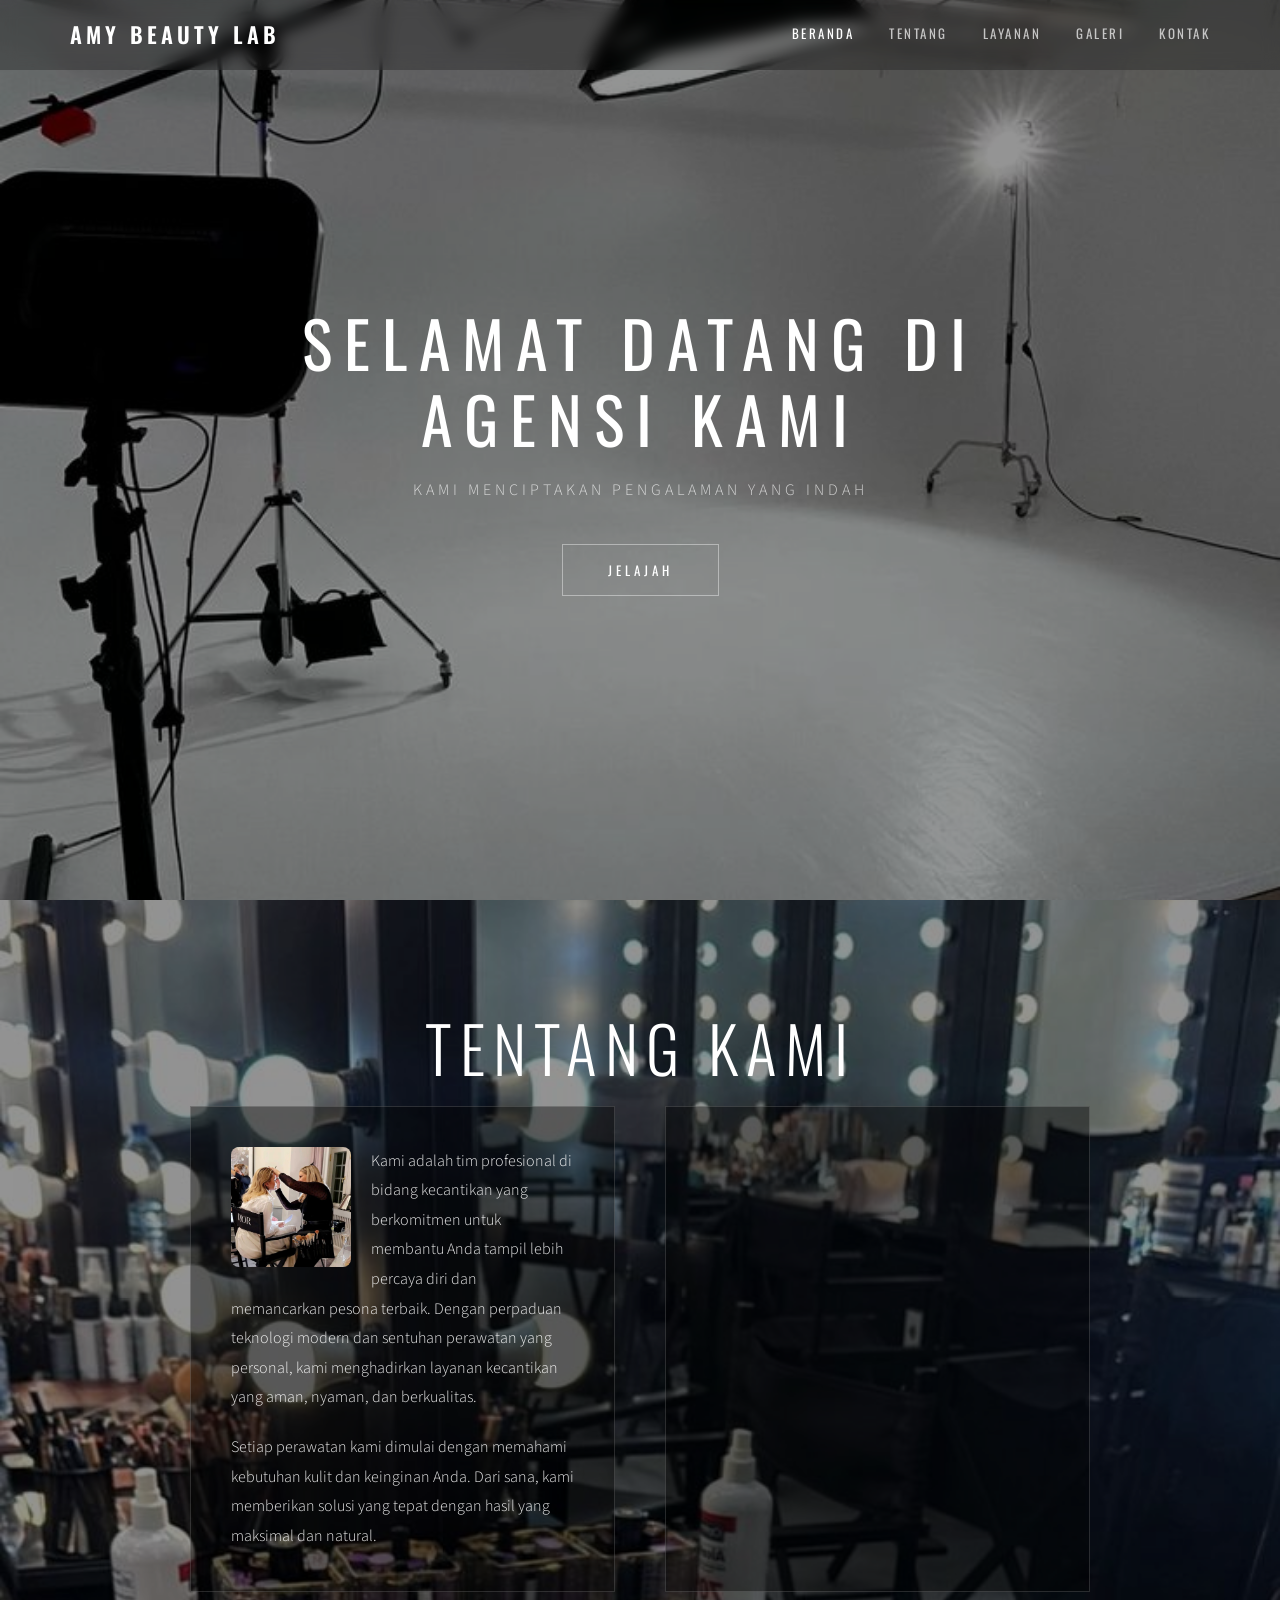
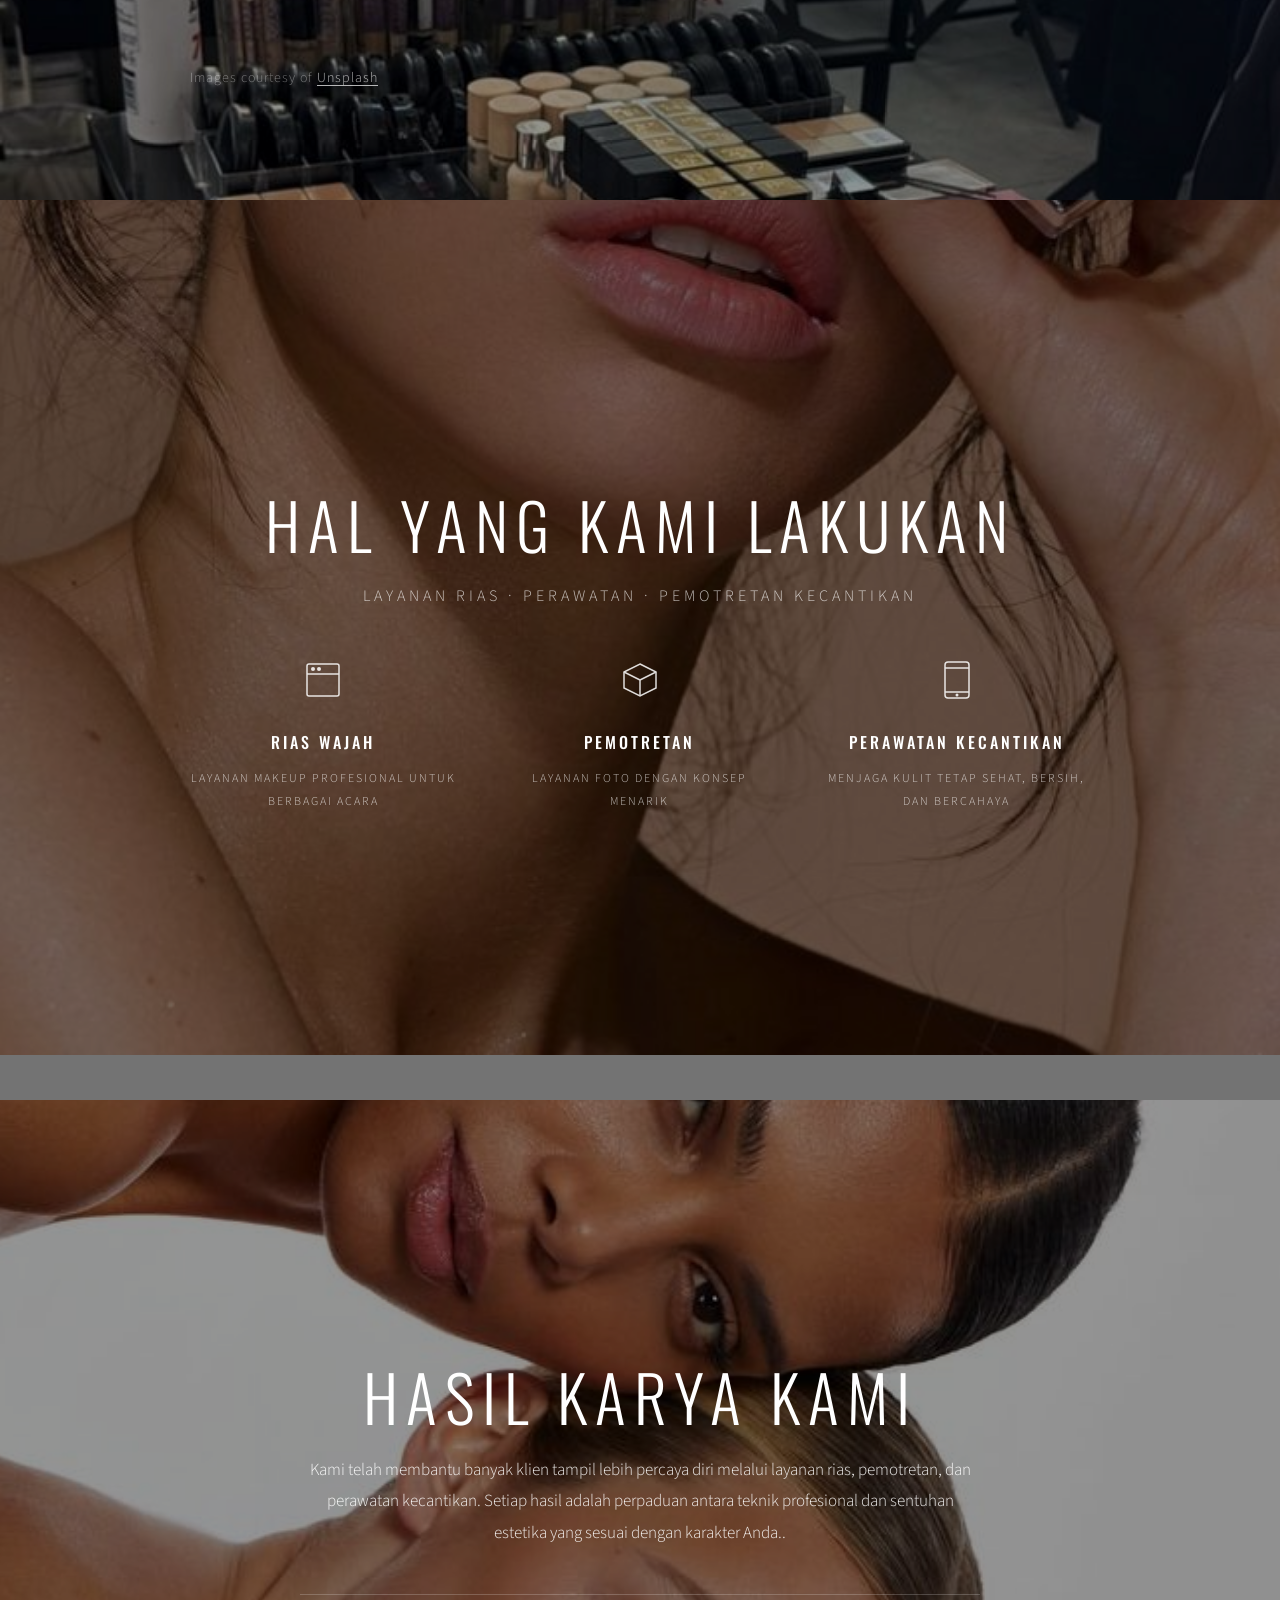
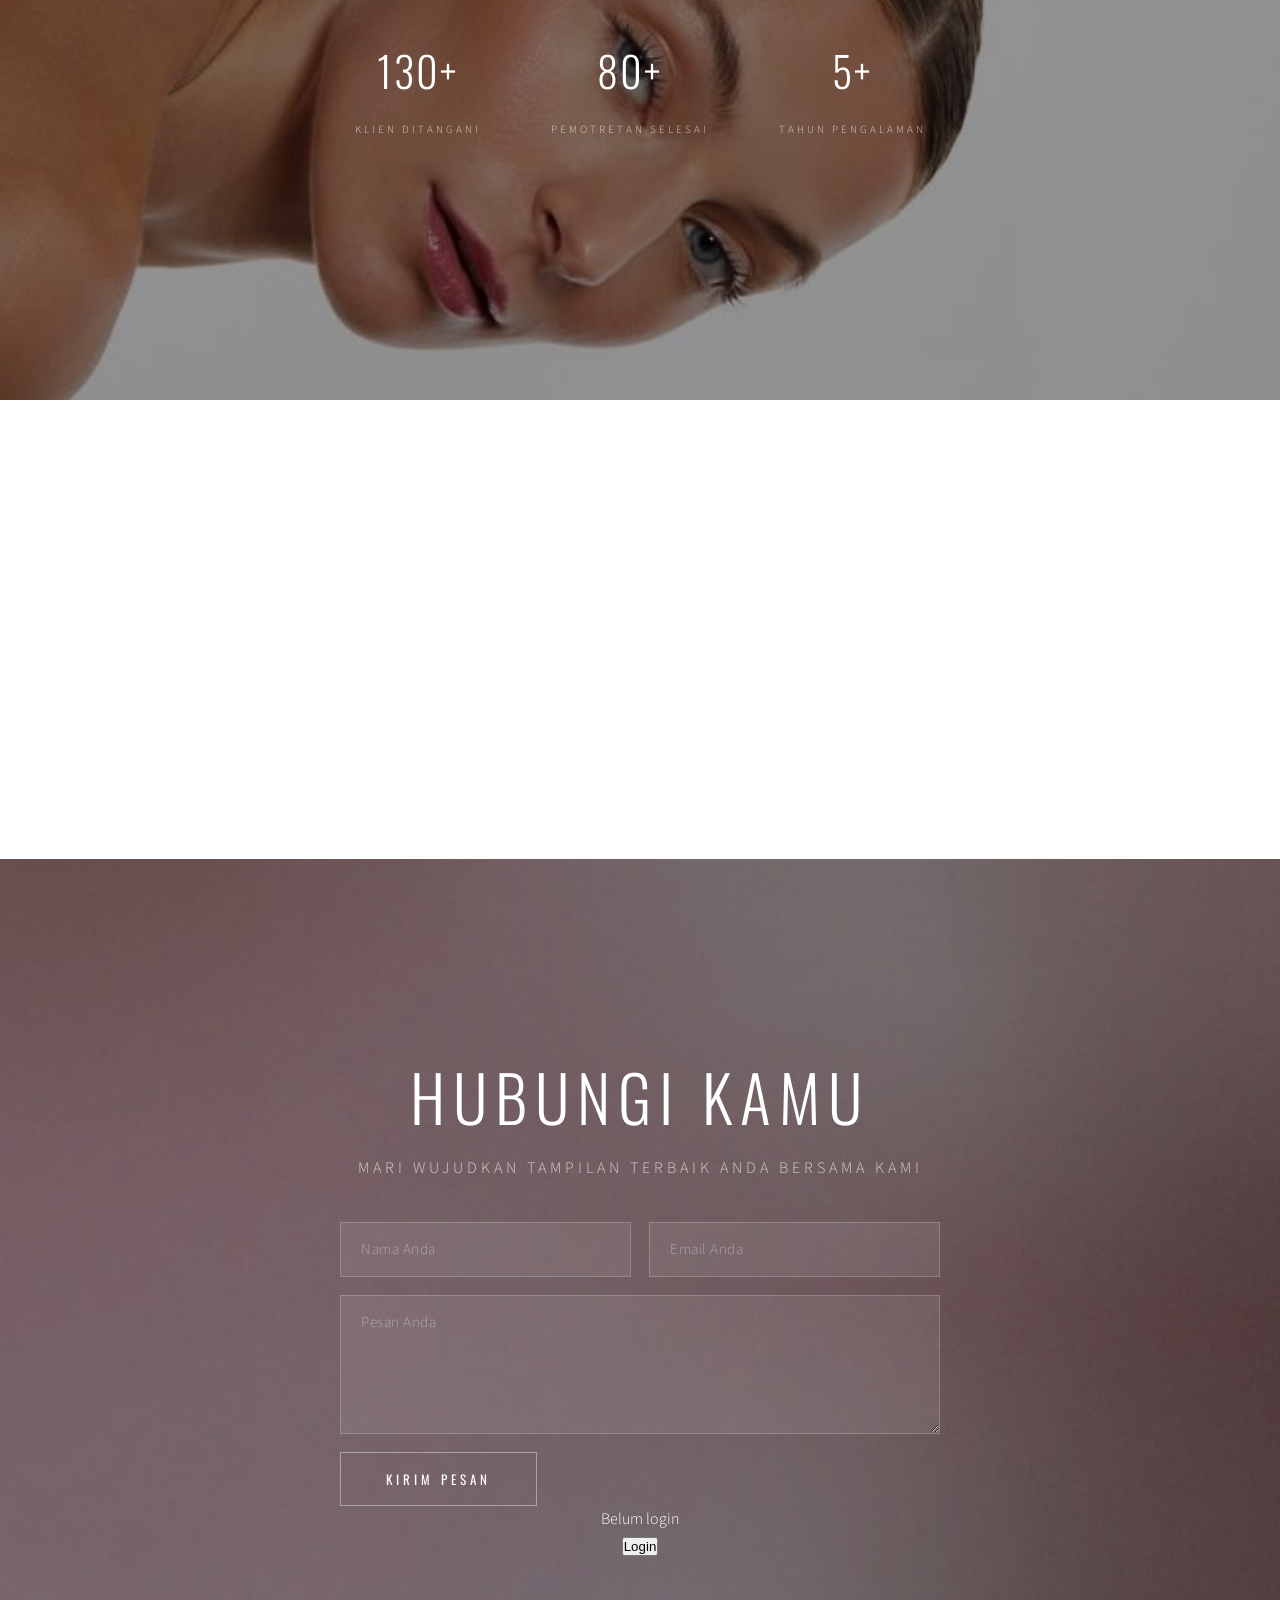
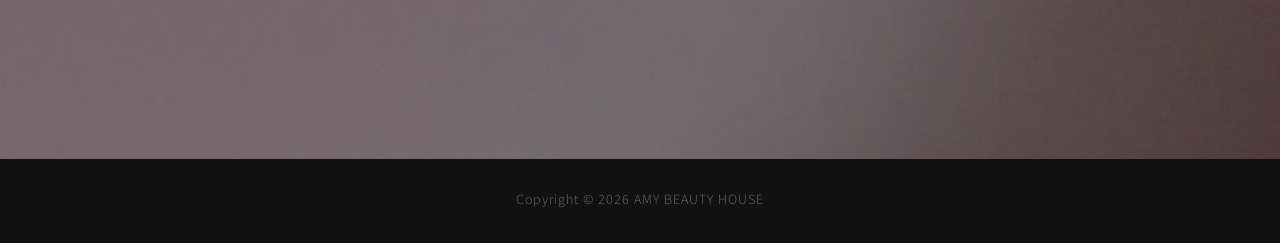
<file: index.html>
<!DOCTYPE html>
<html lang="en">
<head>
    <meta charset="UTF-8">
    <meta name="viewport" content="width=device-width, initial-scale=1.0">
    <title>Parallax Starter - Free HTML CSS Template</title>

    <link rel="preconnect" href="https://fonts.googleapis.com">
    <link rel="preconnect" href="https://fonts.gstatic.com" crossorigin>
    <link href="https://fonts.googleapis.com/css2?family=Oswald:wght@300;400;500;600;700&family=Source+Sans+3:ital,wght@0,300;0,400;0,600;1,300;1,400&display=swap" rel="stylesheet">

    <link rel="stylesheet" href="templatemo-parallax-starter.css">
    <!--

TemplateMo 612 Parallax Starter

https://templatemo.com/tm-612-parallax-starter

-->
</head>
<body>

    <!-- Navigation -->
    <nav id="templatemo-nav">
        <div class="nav-container">
            <a href="#home" class="nav-logo">AMY BEAUTY LAB</a>
            <button class="nav-toggle" id="navToggle" aria-label="Toggle navigation">
                <span></span>
                <span></span>
                <span></span>
            </button>
            <ul class="nav-links" id="navLinks">
                <li><a href="#home" class="active">BERANDA</a></li>
                <li><a href="#about">TENTANG</a></li>
                <li><a href="#services">LAYANAN</a></li>
                <li><a href="#gallery">GALERI</a></li>
                <li><a href="#contact">KONTAK</a></li>
            </ul>
        </div>
    </nav>

    <!-- Section 1: Home / Hero -->
    <section id="home" class="parallax-section">
        <div class="parallax-bg" data-speed="0.5" style="background-image: url('parallax-bg-01.jpg')"></div>
        <div class="parallax-overlay"></div>
        <div class="section-content">
            <h1 class="section-title hero-title">SELAMAT DATANG DI AGENSI KAMI</h1>
            <p class="section-subtitle caps">KAMI MENCIPTAKAN PENGALAMAN YANG INDAH</p>
            <a href="#about" class="btn-scroll">JELAJAH</a>
        </div>
    </section>

    <!-- Section 2: About -->
    <section id="about" class="parallax-section">
        <div class="parallax-bg" data-speed="0.45" style="background-image: url('parallax-bg-02.jpg')"></div>
        <div class="parallax-overlay"></div>
        <div class="section-content">
            <h2 class="section-title">TENTANG KAMI</h2>
            <div class="about-cols">
                <div class="about-col">
                    <div class="about-thumb thumb-top-left">
                        <img src="about-01.jpg" alt="Our Team">
                    </div>
                    <p>Kami adalah tim profesional di bidang kecantikan yang berkomitmen untuk membantu Anda tampil lebih percaya diri dan memancarkan pesona terbaik. Dengan perpaduan teknologi modern dan sentuhan perawatan yang personal, kami menghadirkan layanan kecantikan yang aman, nyaman, dan berkualitas.</p>
                    <p>Setiap perawatan kami dimulai dengan memahami kebutuhan kulit dan keinginan Anda. Dari sana, kami memberikan solusi yang tepat dengan hasil yang maksimal dan natural.</p>
                </div>
                <div class="about-col">
                    <div class="about-thumb-wide">
                        <iframe width="100%" height="500" src="https://www.youtube.com/embed/LLJSfU8oD60" title="makeupMe Professional Cosmetics Promo Demo Video промо-видеоролик" frameborder="0" allow="accelerometer; autoplay; clipboard-write; encrypted-media; gyroscope; picture-in-picture; web-share" referrerpolicy="strict-origin-when-cross-origin" allowfullscreen></iframe>
                    </div>
            </div>
            <p class="unsplash-credit">Images courtesy of <a href="https://unsplash.com" target="_blank">Unsplash</a></p>
        </div>
    </section>

    <!-- Section 3: Services -->
    <section id="services" class="parallax-section">
        <div class="parallax-bg" data-speed="0.55" style="background-image: url('parallax-bg-03.jpg')"></div>
        <div class="parallax-overlay overlay-dark"></div>
        <div class="section-content">
            <h2 class="section-title">HAL YANG KAMI LAKUKAN</h2>
            <p class="section-subtitle caps">LAYANAN RIAS &middot; PERAWATAN &middot; PEMOTRETAN KECANTIKAN</p>
            <div class="services-grid">
                <div class="service-item">
                    <div class="service-icon">
                        <svg width="40" height="40" viewBox="0 0 40 40" fill="none">
                            <rect x="4" y="4" width="32" height="32" rx="2" stroke="white" stroke-width="1.5"/>
                            <line x1="4" y1="14" x2="36" y2="14" stroke="white" stroke-width="1.5"/>
                            <circle cx="10" cy="9" r="2" fill="white"/>
                            <circle cx="16" cy="9" r="2" fill="white"/>
                        </svg>
                    </div>
                    <h3>RIAS WAJAH</h3>
                    <p class="caps">LAYANAN MAKEUP PROFESIONAL UNTUK BERBAGAI ACARA</p>
                </div>
                <div class="service-item">
                    <div class="service-icon">
                        <svg width="40" height="40" viewBox="0 0 40 40" fill="none">
                            <path d="M20 4L36 12V28L20 36L4 28V12L20 4Z" stroke="white" stroke-width="1.5"/>
                            <path d="M20 36V20" stroke="white" stroke-width="1.5"/>
                            <path d="M36 12L20 20" stroke="white" stroke-width="1.5"/>
                            <path d="M4 12L20 20" stroke="white" stroke-width="1.5"/>
                        </svg>
                    </div>
                    <h3>PEMOTRETAN</h3>
                    <p class="caps">LAYANAN FOTO DENGAN KONSEP MENARIK</p>
                </div>
                <div class="service-item">
                    <div class="service-icon">
                        <svg width="40" height="40" viewBox="0 0 40 40" fill="none">
                            <rect x="8" y="2" width="24" height="36" rx="3" stroke="white" stroke-width="1.5"/>
                            <line x1="8" y1="8" x2="32" y2="8" stroke="white" stroke-width="1.5"/>
                            <line x1="8" y1="32" x2="32" y2="32" stroke="white" stroke-width="1.5"/>
                            <circle cx="20" cy="35" r="1.5" fill="white"/>
                        </svg>
                    </div>
                    <h3>PERAWATAN KECANTIKAN</h3>
                    <p class="caps">MENJAGA KULIT TETAP SEHAT, BERSIH, DAN BERCAHAYA</p>
                </div>
            </div>
        </div>
    </section>

    <!-- Section 4: Gallery -->
    <section id="gallery" class="parallax-section">
        <div class="parallax-bg" data-speed="0.5" style="background-image: url('parallax-bg-04.jpg')"></div>
        <div class="parallax-overlay"></div>
        <div class="section-content">
            <h2 class="section-title">HASIL KARYA KAMI</h2>
            <div class="content-block">
                <p>Kami telah membantu banyak klien tampil lebih percaya diri melalui layanan rias, pemotretan, dan perawatan kecantikan. Setiap hasil adalah perpaduan antara teknik profesional dan sentuhan estetika yang sesuai dengan karakter Anda..</p>
                <div class="stats-row">
                    <div class="stat-item">
                        <span class="stat-number">130+</span>
                        <span class="stat-label caps">KLIEN DITANGANI</span>
                    </div>
                    <div class="stat-item">
                        <span class="stat-number">80+</span>
                        <span class="stat-label caps">PEMOTRETAN SELESAI</span>
                    </div>
                    <div class="stat-item">
                        <span class="stat-number">5+</span>
                        <span class="stat-label caps">TAHUN PENGALAMAN</span>
                    </div>
                </div>
            </div>
        </div>
    </section>

    <iframe src="https://www.google.com/maps/embed?pb=!1m18!1m12!1m3!1d3952.8996821581936!2d110.39281007362288!3d-7.800444677427991!2m3!1f0!2f0!3f0!3m2!1i1024!2i768!4f13.1!3m3!1m2!1s0x2e7a57669d43fe55%3A0x75fae1bb400d4da5!2sSMA%20Negeri%208%20Yogyakarta!5e0!3m2!1sid!2sid!4v1779454988703!5m2!1sid!2sid" width="600" height="450" style="border:0;" allowfullscreen="" loading="lazy" referrerpolicy="no-referrer-when-downgrade"></iframe>

    <!-- Section 5: Contact -->
    <section id="contact" class="parallax-section">
        <div class="parallax-bg" data-speed="0.5" style="background-image: url('parallax-bg-05.jpg')"></div>
        <div class="parallax-overlay overlay-medium"></div>
        <div class="section-content">
            <h2 class="section-title">HUBUNGI KAMU</h2>
            <p class="section-subtitle caps">MARI WUJUDKAN TAMPILAN TERBAIK ANDA BERSAMA KAMI</p>
            <div class="contact-form-wrap">
                <form id="contactForm" class="contact-form">
                    <div class="form-row">
                        <input type="text" placeholder="Nama Anda" required>
                        <input type="email" placeholder="Email Anda" required>
                    </div>
                    <textarea placeholder="Pesan Anda" rows="5" required></textarea>
                    <button type="submit" class="btn-submit">KIRIM PESAN</button>
                </form>
            </div>
            <p id="userInfo">Belum login</p>

   <div id="authArea">
        <button onclick="goLogin()" class="nav-cta">Login</button>
   </div>
        </div>
    </section>

    <!-- Footer -->
    <footer id="templatemo-footer">
        <p>Copyright &copy; 2026 AMY BEAUTY HOUSE</p>
    </footer>
    <script src="templatemo-parallax-script.js"></script>
      <script src="login/js/welcome.js"></script>
</body>
</html>
</file>
<file: templatemo-parallax-starter.css>
/* ==========================================================================
   Parallax Starter - Free HTML CSS Template
   
TemplateMo 612 Parallax Starter

https://templatemo.com/tm-612-parallax-starter

   ========================================================================== */

/* --- CSS Variables --- */
:root {
    --font-heading: 'Oswald', sans-serif;
    --font-body: 'Source Sans 3', sans-serif;
    --white: #ffffff;
    --white-90: rgba(255, 255, 255, 0.9);
    --white-70: rgba(255, 255, 255, 0.7);
    --white-40: rgba(255, 255, 255, 0.4);
    --white-20: rgba(255, 255, 255, 0.2);
    --nav-bg: rgba(0, 0, 0, 0.25);
    --nav-bg-scrolled: rgba(0, 0, 0, 0.85);
    --transition-smooth: 0.3s ease;
}

/* --- Reset & Base --- */
*,
*::before,
*::after {
    margin: 0;
    padding: 0;
    box-sizing: border-box;
}

html {
    scroll-behavior: smooth;
}

body {
    font-family: var(--font-body);
    font-weight: 300;
    color: var(--white);
    line-height: 1.7;
    overflow-x: hidden;
}

a {
    text-decoration: none;
    color: inherit;
}

img {
    max-width: 100%;
    display: block;
}

/* --- Navigation --- */
#templatemo-nav {
    position: fixed;
    top: 0;
    left: 0;
    width: 100%;
    z-index: 1000;
    background: var(--nav-bg);
    backdrop-filter: blur(8px);
    -webkit-backdrop-filter: blur(8px);
    transition: background var(--transition-smooth);
}

#templatemo-nav.scrolled {
    background: var(--nav-bg-scrolled);
}

.nav-container {
    max-width: 1200px;
    margin: 0 auto;
    padding: 0 30px;
    display: flex;
    align-items: center;
    justify-content: space-between;
    height: 70px;
}

.nav-logo {
    font-family: var(--font-heading);
    font-size: 22px;
    font-weight: 600;
    letter-spacing: 4px;
    color: var(--white);
}

.nav-links {
    list-style: none;
    display: flex;
    gap: 35px;
}

.nav-links a {
    font-family: var(--font-heading);
    font-size: 13px;
    font-weight: 400;
    letter-spacing: 2.5px;
    color: var(--white-70);
    transition: color var(--transition-smooth), opacity var(--transition-smooth);
}

.nav-links a:hover,
.nav-links a.active {
    color: var(--white);
}

/* Mobile Toggle */
.nav-toggle {
    display: none;
    background: none;
    border: none;
    cursor: pointer;
    padding: 8px;
    flex-direction: column;
    gap: 5px;
}

.nav-toggle span {
    display: block;
    width: 24px;
    height: 2px;
    background: var(--white);
    transition: all var(--transition-smooth);
}

/* --- Parallax Sections --- */
.parallax-section {
    position: relative;
    min-height: 100vh;
    display: flex;
    align-items: center;
    justify-content: center;
    overflow: hidden;
}

/* Parallax Background Image Layer
   Height is 200% and starts at top: -50% to give
   maximum room for large vertical translations */
.parallax-bg {
    position: absolute;
    top: -50%;
    left: 0;
    width: 100%;
    height: 200%;
    background-position: center center;
    background-repeat: no-repeat;
    background-size: cover;
    will-change: transform;
    transition: transform 0.5s cubic-bezier(0.22, 1, 0.36, 1);
    z-index: 0;
}

/* Dark Overlay */
.parallax-overlay {
    position: absolute;
    inset: 0;
    background: rgba(0, 0, 0, 0.42);
    z-index: 1;
}

.parallax-overlay.overlay-dark {
    background: rgba(0, 0, 0, 0.55);
}

.parallax-overlay.overlay-medium {
    background: rgba(0, 0, 0, 0.50);
}

/* Content Layer */
.section-content {
    position: relative;
    z-index: 2;
    max-width: 960px;
    width: 100%;
    padding: 100px 30px;
    text-align: center;
}

/* --- Typography --- */
.section-title {
    font-family: var(--font-heading);
    font-weight: 300;
    font-size: clamp(36px, 6vw, 64px);
    letter-spacing: 8px;
    color: var(--white);
    margin-bottom: 20px;
    line-height: 1.2;
}

.hero-title {
    font-weight: 400;
    letter-spacing: 12px;
}

.section-subtitle {
    font-family: var(--font-body);
    font-size: clamp(13px, 1.6vw, 16px);
    letter-spacing: 4px;
    color: var(--white-70);
    margin-bottom: 40px;
}

.caps {
    text-transform: uppercase;
}

.content-block {
    max-width: 680px;
    margin: 0 auto;
}

.content-block p {
    font-size: 17px;
    color: var(--white-90);
    margin-bottom: 20px;
    line-height: 1.85;
}

/* --- Hero Button --- */
.btn-scroll {
    display: inline-block;
    font-family: var(--font-heading);
    font-size: 13px;
    font-weight: 400;
    letter-spacing: 4px;
    color: var(--white);
    border: 1px solid var(--white-40);
    padding: 14px 45px;
    transition: all var(--transition-smooth);
}

.btn-scroll:hover {
    background: var(--white);
    color: #111;
    border-color: var(--white);
}

/* --- About Columns --- */
.unsplash-credit {
    font-size: 14px;
    color: var(--white-40);
    margin-top: 25px;
    letter-spacing: 1px;
}

.unsplash-credit a {
    color: var(--white-70);
    text-decoration: underline;
    text-underline-offset: 3px;
}

.about-cols {
    display: grid;
    grid-template-columns: 1fr 1fr;
    gap: 50px;
    max-width: 900px;
    margin: 0 auto;
    text-align: left;
}

.about-col {
    background: rgba(0, 0, 0, 0.4);
    padding: 40px;
    border: 1px solid rgba(255, 255, 255, 0.15);
}

.about-thumb {
    overflow: hidden;
    width: 120px;
    height: 120px;
    border-radius: 8px;
}

.about-thumb img {
    width: 100%;
    height: 100%;
    object-fit: cover;
    display: block;
}

.thumb-top-left {
    float: left;
    margin: 0 20px 15px 0;
}

.about-thumb-wide {
    overflow: hidden;
    width: 100%;
    max-width: 400px;
    aspect-ratio: 2 / 1;
    border-radius: 8px;
    margin-bottom: 20px;
}

.about-thumb-wide img {
    width: 100%;
    height: 100%;
    object-fit: cover;
    display: block;
}

.about-col p {
    font-size: 16px;
    color: var(--white-90);
    margin-bottom: 20px;
    line-height: 1.85;
}

.about-col p:last-child {
    margin-bottom: 0;
}

.about-col a {
    color: var(--white);
    text-decoration: underline;
    text-underline-offset: 3px;
}

/* --- Services Grid --- */
.services-grid {
    display: grid;
    grid-template-columns: repeat(3, 1fr);
    gap: 50px;
    margin-top: 50px;
}

.service-item {
    text-align: center;
}

.service-icon {
    margin-bottom: 20px;
    opacity: 0.85;
}

.service-item h3 {
    font-family: var(--font-heading);
    font-size: 16px;
    font-weight: 500;
    letter-spacing: 3px;
    margin-bottom: 12px;
    color: var(--white);
}

.service-item p {
    font-size: 12px;
    letter-spacing: 2px;
    color: var(--white-70);
    line-height: 1.9;
}

/* --- Stats Row --- */
.stats-row {
    display: flex;
    justify-content: center;
    gap: 70px;
    margin-top: 45px;
    padding-top: 40px;
    border-top: 1px solid var(--white-20);
}

.stat-item {
    text-align: center;
}

.stat-number {
    display: block;
    font-family: var(--font-heading);
    font-size: 42px;
    font-weight: 300;
    letter-spacing: 2px;
    color: var(--white);
    margin-bottom: 8px;
}

.stat-label {
    font-size: 11px;
    letter-spacing: 3px;
    color: var(--white-70);
}

/* --- Contact Form --- */
.contact-form-wrap {
    max-width: 600px;
    margin: 0 auto;
}

.contact-form {
    display: flex;
    flex-direction: column;
    gap: 18px;
}

.form-row {
    display: flex;
    gap: 18px;
}

.contact-form input,
.contact-form textarea {
    width: 100%;
    font-family: var(--font-body);
    font-size: 15px;
    font-weight: 300;
    letter-spacing: 0.5px;
    color: var(--white);
    background: rgba(255, 255, 255, 0.08);
    border: 1px solid var(--white-20);
    padding: 16px 20px;
    outline: none;
    transition: border-color var(--transition-smooth);
}

.contact-form input::placeholder,
.contact-form textarea::placeholder {
    color: var(--white-40);
}

.contact-form input:focus,
.contact-form textarea:focus {
    border-color: var(--white-70);
}

.contact-form textarea {
    resize: vertical;
    min-height: 120px;
}

.btn-submit {
    font-family: var(--font-heading);
    font-size: 13px;
    font-weight: 400;
    letter-spacing: 4px;
    color: var(--white);
    background: transparent;
    border: 1px solid var(--white-40);
    padding: 16px 45px;
    cursor: pointer;
    transition: all var(--transition-smooth);
    align-self: flex-start;
    text-transform: uppercase;
}

.btn-submit:hover {
    background: var(--white);
    color: #111;
    border-color: var(--white);
}

/* --- Footer --- */
#templatemo-footer {
    background: #111;
    text-align: center;
    padding: 30px 20px;
    font-size: 14px;
    color: var(--white-40);
    letter-spacing: 1px;
}

#templatemo-footer a {
    color: var(--white-70);
    transition: color var(--transition-smooth);
}

#templatemo-footer a:hover {
    color: var(--white);
}

/* --- Scroll Reveal Animation --- */
.reveal {
    opacity: 0;
    transform: translateY(30px);
    transition: opacity 0.8s ease, transform 0.8s ease;
}

.reveal.visible {
    opacity: 1;
    transform: translateY(0);
}

/* ===================================
   Responsive
   =================================== */

@media (max-width: 991px) {
    .services-grid {
        grid-template-columns: repeat(2, 1fr);
        gap: 40px;
    }

    .stats-row {
        gap: 40px;
    }
}

@media (max-width: 768px) {
    /* Mobile Navigation */
    .nav-toggle {
        display: flex;
    }

    .nav-links {
        position: fixed;
        top: 0;
        left: 0;
        width: 100%;
        height: 100vh;
        background: rgba(0, 0, 0, 0.95);
        flex-direction: column;
        align-items: center;
        justify-content: flex-start;
        gap: 30px;
        padding: 100px 30px 60px;
        overflow-y: auto;
        opacity: 0;
        visibility: hidden;
        transition: all 0.4s ease;
    }

    .nav-links.open {
        opacity: 1;
        visibility: visible;
    }

    .nav-links a {
        font-size: 16px;
        letter-spacing: 4px;
    }

    .nav-toggle.active span:nth-child(1) {
        transform: rotate(45deg) translate(5px, 5px);
    }

    .nav-toggle.active span:nth-child(2) {
        opacity: 0;
    }

    .nav-toggle.active span:nth-child(3) {
        transform: rotate(-45deg) translate(5px, -5px);
    }

    /* Disable parallax on mobile — static bg */
    .parallax-bg {
        top: 0;
        height: 100%;
    }

    .section-title {
        letter-spacing: 4px;
    }

    .hero-title {
        letter-spacing: 6px;
    }

    .section-subtitle {
        letter-spacing: 2px;
    }

    .services-grid {
        grid-template-columns: 1fr;
        gap: 35px;
    }

    .about-cols {
        grid-template-columns: 1fr;
        gap: 30px;
        text-align: center;
    }

    .stats-row {
        flex-direction: column;
        gap: 30px;
    }

    .form-row {
        flex-direction: column;
    }

    .btn-submit {
        align-self: stretch;
    }
}

@media (max-width: 480px) {
    .nav-container {
        padding: 0 20px;
    }

    .section-content {
        padding: 80px 20px;
    }

    .section-title {
        letter-spacing: 3px;
    }

    .content-block p {
        font-size: 15px;
    }

    .stat-number {
        font-size: 34px;
    }
}
</file>
